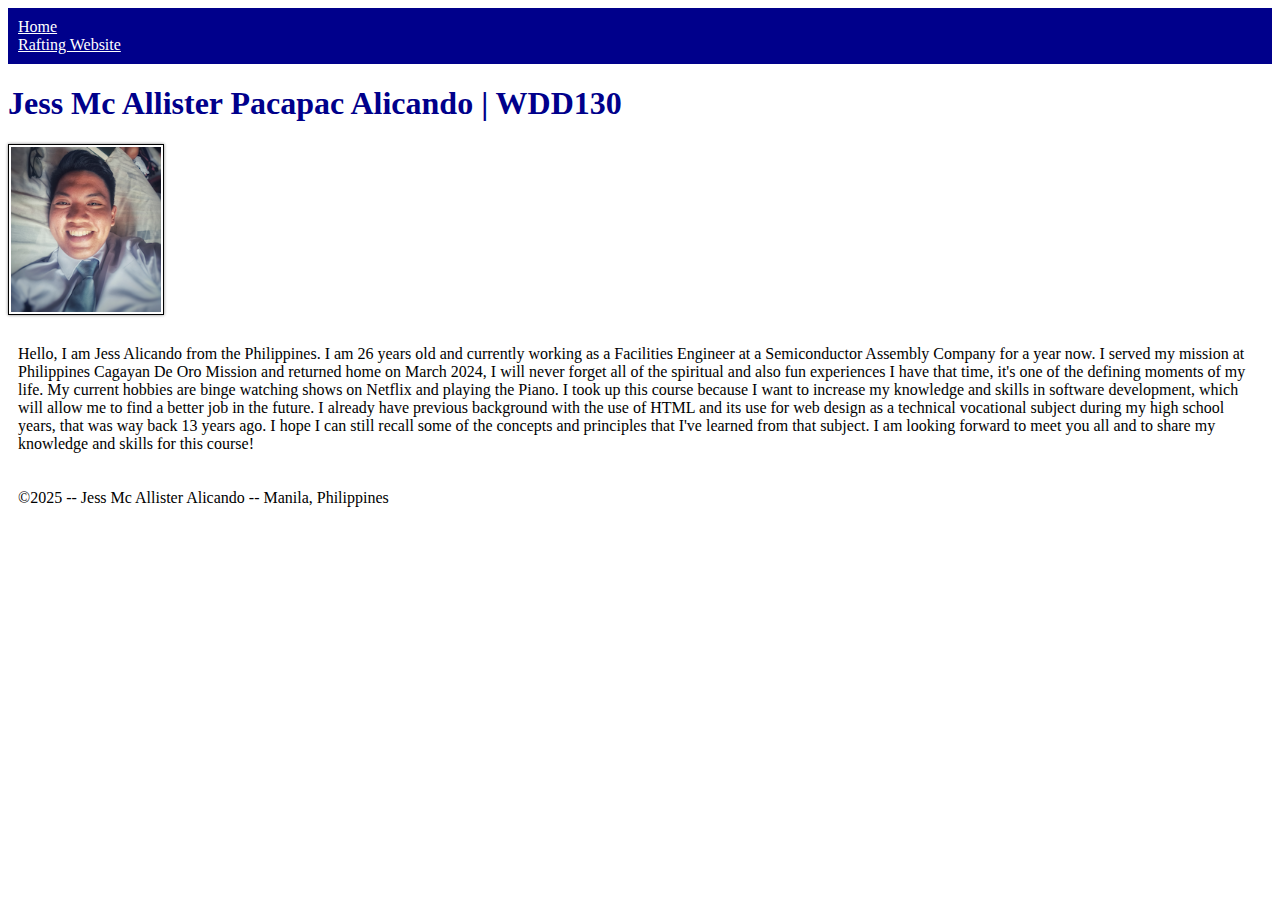
<file: index.html>
<!DOCTYPE html>
<html lang="en-US">

<head>
    <meta charset="utf-8">
    <meta name="viewport" content="width=device-width,initial-scale=1.0">
    <link rel="stylesheet" href="styles/styles.css">
    <title>Jess Mc Allister Pacapac Alicando | WDD130</title>
</head>

<body>
    <header>
        <nav>
            <a href="#">Home</a>
            <a href="wwr/">Rafting Website</a>
        </nav>
    </header>
    <main>
        <h1>Jess Mc Allister Pacapac Alicando | WDD130</h1>
        <img src="images/profile.png" alt="Jess Alicando" width="200">
        <p>Hello, I am Jess Alicando from the Philippines. I am 26 years old and currently working as a Facilities
            Engineer at a Semiconductor Assembly Company for a year now. I served my mission at Philippines Cagayan De
            Oro Mission and
            returned home on March 2024, I will never forget all of the spiritual and also fun experiences I have that
            time, it's one of
            the defining moments of my life. My current hobbies are binge watching shows on Netflix and playing the
            Piano. I took up this
            course because I want to increase my knowledge and skills in software development, which will allow me to
            find a better job in
            the future. I already have previous background with the use of HTML and its use for web design as a
            technical vocational subject
            during my high school years, that was way back 13 years ago. I hope I can still recall some of the concepts
            and principles that I've
            learned from that subject. I am looking forward to meet you all and to share my knowledge and skills for
            this course!
        </p>
    </main>
    <footer>
        <p>&copy;2025 -- Jess Mc Allister Alicando -- Manila, Philippines</p>
    </footer>
</body>

</html>
</file>
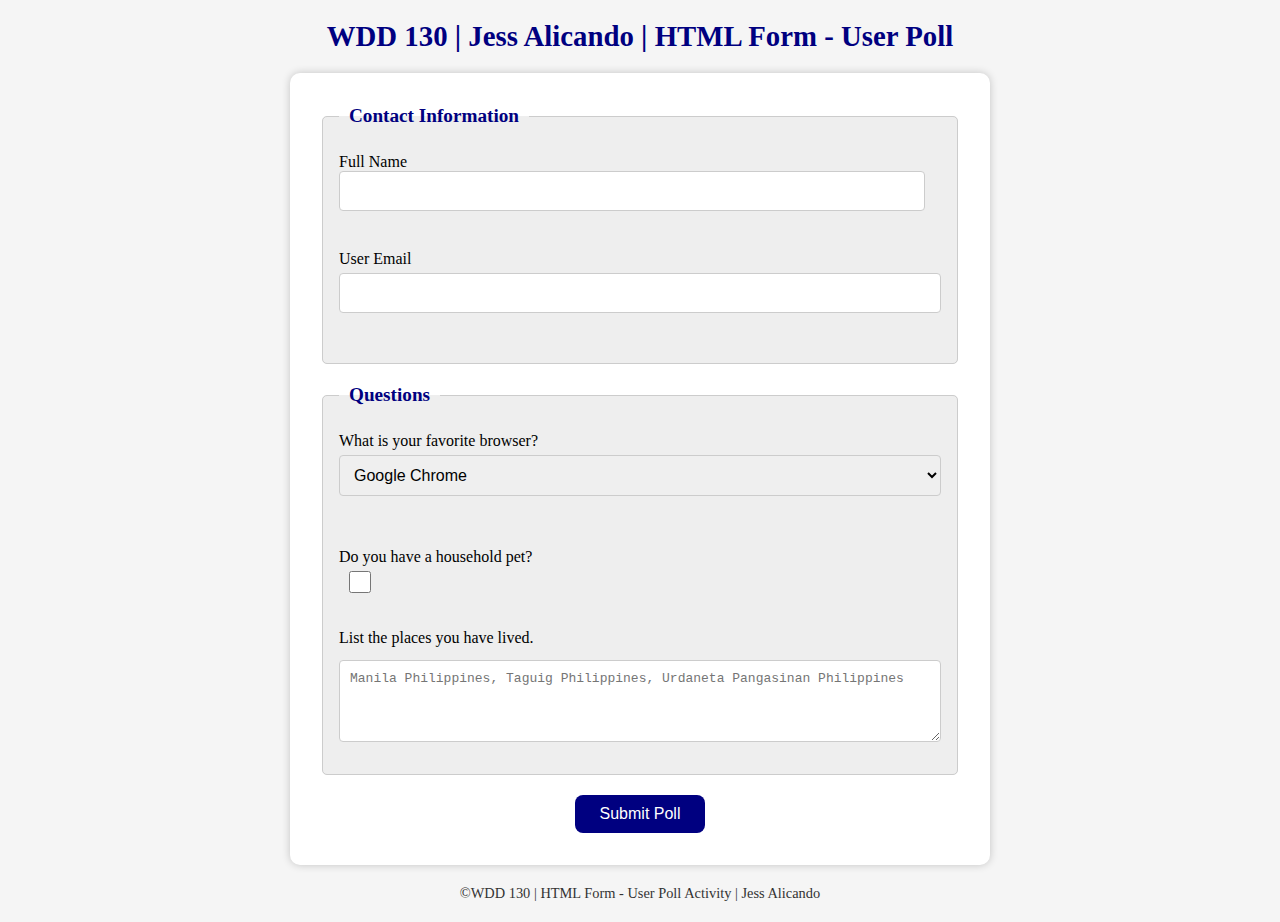
<file: week05/poll-form.html>
<!DOCTYPE html>
<html lang="en">

<head>
    <meta charset="UTF-8">
    <meta name="viewport" content="width=device-width, initial-scale=1.0">
    <link rel="stylesheet" href="styles/poll-form.css">
    <title>WDD 130 | HTML Form - User Poll</title>
</head>

<body>
    <header>
        <h1>WDD 130 | Jess Alicando | HTML Form - User Poll</h1>
    </header>
    <main>
        <form>
            <fieldset>
                <legend>Contact Information</legend>
                <div class="form-item column 2">
                    <label for="fullname">Full Name</lable><br>
                        <input type="text" id="fullname" name="fullname"><br>
                </div>
                <div class="form-item column 2">
                    <label for="email">User Email</label>
                    <input type="email" id="useremail" name="useremail"><br>
                </div>
            </fieldset>
            <fieldset>
                <legend>Questions</legend>
                <div class="form-item column 1">
                    <label for="browser">What is your favorite browser?</label>
                    <select id="browser" name="browser">
                        <option value="googlechrome">Google Chrome</option>
                        <option value="microsoftedge">Microsoft Edge</option>
                        <option value="mozillafirefox">Mozilla Firefox</option>
                    </select><br>
                </div>
                <div class="form-item column 1">
                    <label for="pet">Do you have a household pet?</label>
                    <input type="checkbox" name="pet" id="pet"><br>
                </div>
                <label for="feedback">List the places you have lived.</label>
                <textarea id="feedback" name="feedback" rows="4"
                    placeholder="Manila Philippines, Taguig Philippines, Urdaneta Pangasinan Philippines"></textarea>
            </fieldset>
            <button>Submit Poll</button>
        </form>
    </main>
</body>
<footer>
    <p>
        &copy;WDD 130 | HTML Form - User Poll Activity | Jess Alicando
    </p>
</footer>

</html>
</file>
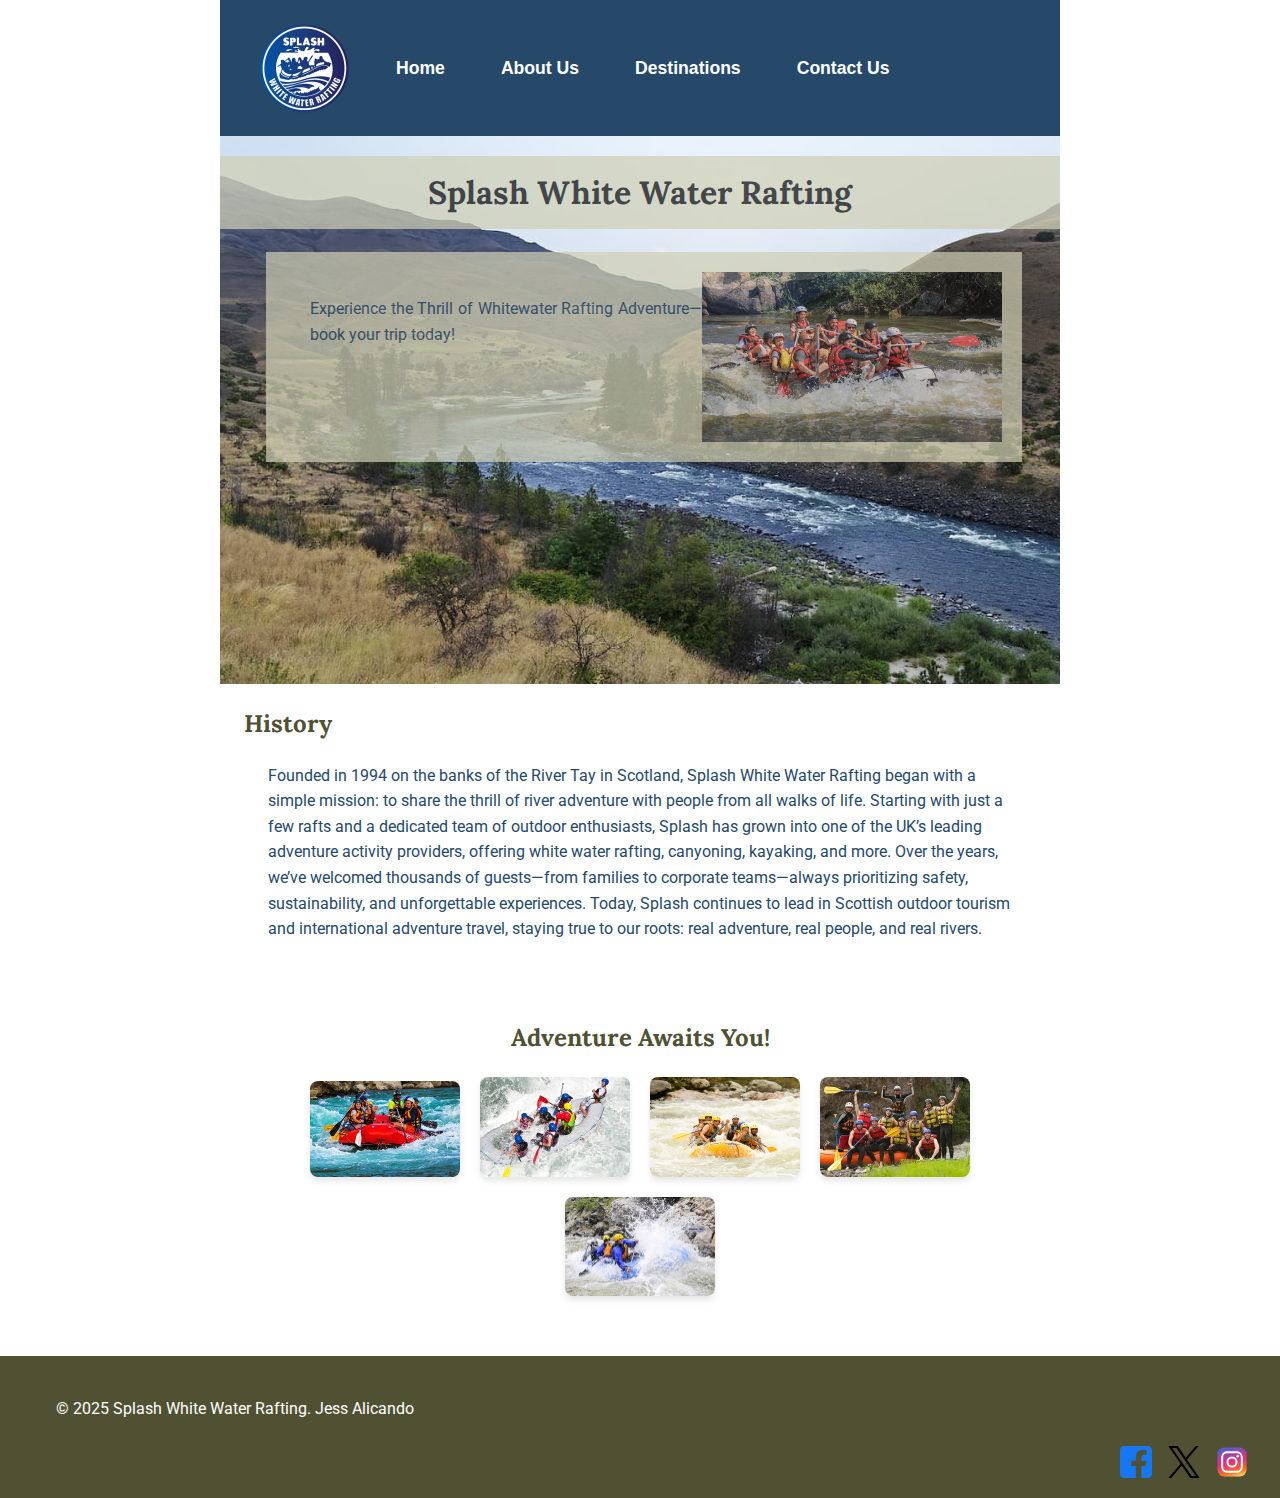
<file: wwr/about.html>
<!DOCTYPE html>
<html lang="en">

<head>
    <meta charset="UTF-8">
    <meta name="viewport" content="width=device-width, initial-scale=1.0">
    <meta author="Jess Mc Allister Pacapac Alicando" description="Rafting Website About Page">
    <title>Whitewater Rafting Website | Jess Alicando | WDD230</title>
    <link rel="stylesheet" href="styles/rafting.css">
    <link rel="preconnect" href="https://fonts.googleapis.com">
    <link rel="preconnect" href="https://fonts.gstatic.com" crossorigin>
    <link href="https://fonts.googleapis.com/css2?family=Lora:ital,wght@0,400..700;1,400..700&family=Roboto:ital,wght@0,100..900;1,100..900&display=swap" rel="stylesheet">
</head>

<body>
    <header>
        <div class="logo"><img src="images/logo.PNG" alt="Whitewater Rafting Logo"></div>
        <nav>
            <ul>
                <li><a href="index.html">Home</a></li>
                <li><a href="about.html">About Us</a></li>
                <li><a href="trips.html">Destinations</a></li>
                <li><a href="contact.html">Contact Us</a></li>
            </ul>
        </nav>
    </header>
    <main>
        <div class="hero">
            <img src="images/raftingimages1.jpg" alt="rafters_main_image_1">
            <h1>Splash White Water Rafting</h1>
            <article>
                <img src="images/raftingimages2.jpg" alt="rafters_secondary_image_2">
                <p>Experience the Thrill of Whitewater Rafting Adventure—book your trip today!</p>
            </article>
        </div>
        <section>
            <h2>History</h2>
            <p>Founded in 1994 on the banks of the River Tay in Scotland, Splash White Water Rafting began with a simple
                mission: to share the thrill of river adventure with people from all walks of life. Starting with just a
                few rafts and a dedicated team of outdoor enthusiasts, Splash has grown into one of the UK’s leading
                adventure activity providers, offering white water rafting, canyoning, kayaking, and more. Over the
                years, we’ve welcomed thousands of guests—from families to corporate teams—always prioritizing safety,
                sustainability, and unforgettable experiences. Today, Splash continues to lead in Scottish outdoor
                tourism and international adventure travel, staying true to our roots: real adventure, real people, and
                real rivers.</p>
        </section>

        <section>
            <h2>Adventure Awaits You!</h2>
            <img src="images/raftingimages3.jpg" alt="rafters_add_image_3">
            <img src="images/raftingimages4.jpg" alt="rafters_add_image_4">
            <img src="images/raftingimages5.jpg" alt="rafters_add_image_5">
            <img src="images/raftingimages6.jpg" alt="rafters_add_image_6">
            <img src="images/raftingimages7.jpg" alt="rafters_add_image_7">
        </section>
    </main>
    <footer>
        <p>&copy; 2025 Splash White Water Rafting. Jess Alicando</p>
        <nav class="socialmedia">
            <a href="https://facebook.com"><img src="images/facebook.svg" alt="Facebook_Icon" width="50" height="50"></a>
            <a href="https://twitter.com"><img src="images/twitter.svg" alt="Twitter_Icon" width="50" height="50"></a>
            <a href="https://instagram.com"><img src="images/instagram.svg" alt="Instagram_Icon" width="50" height="50"></a>
        </nav>
    </footer>
</body>

</html>
</file>
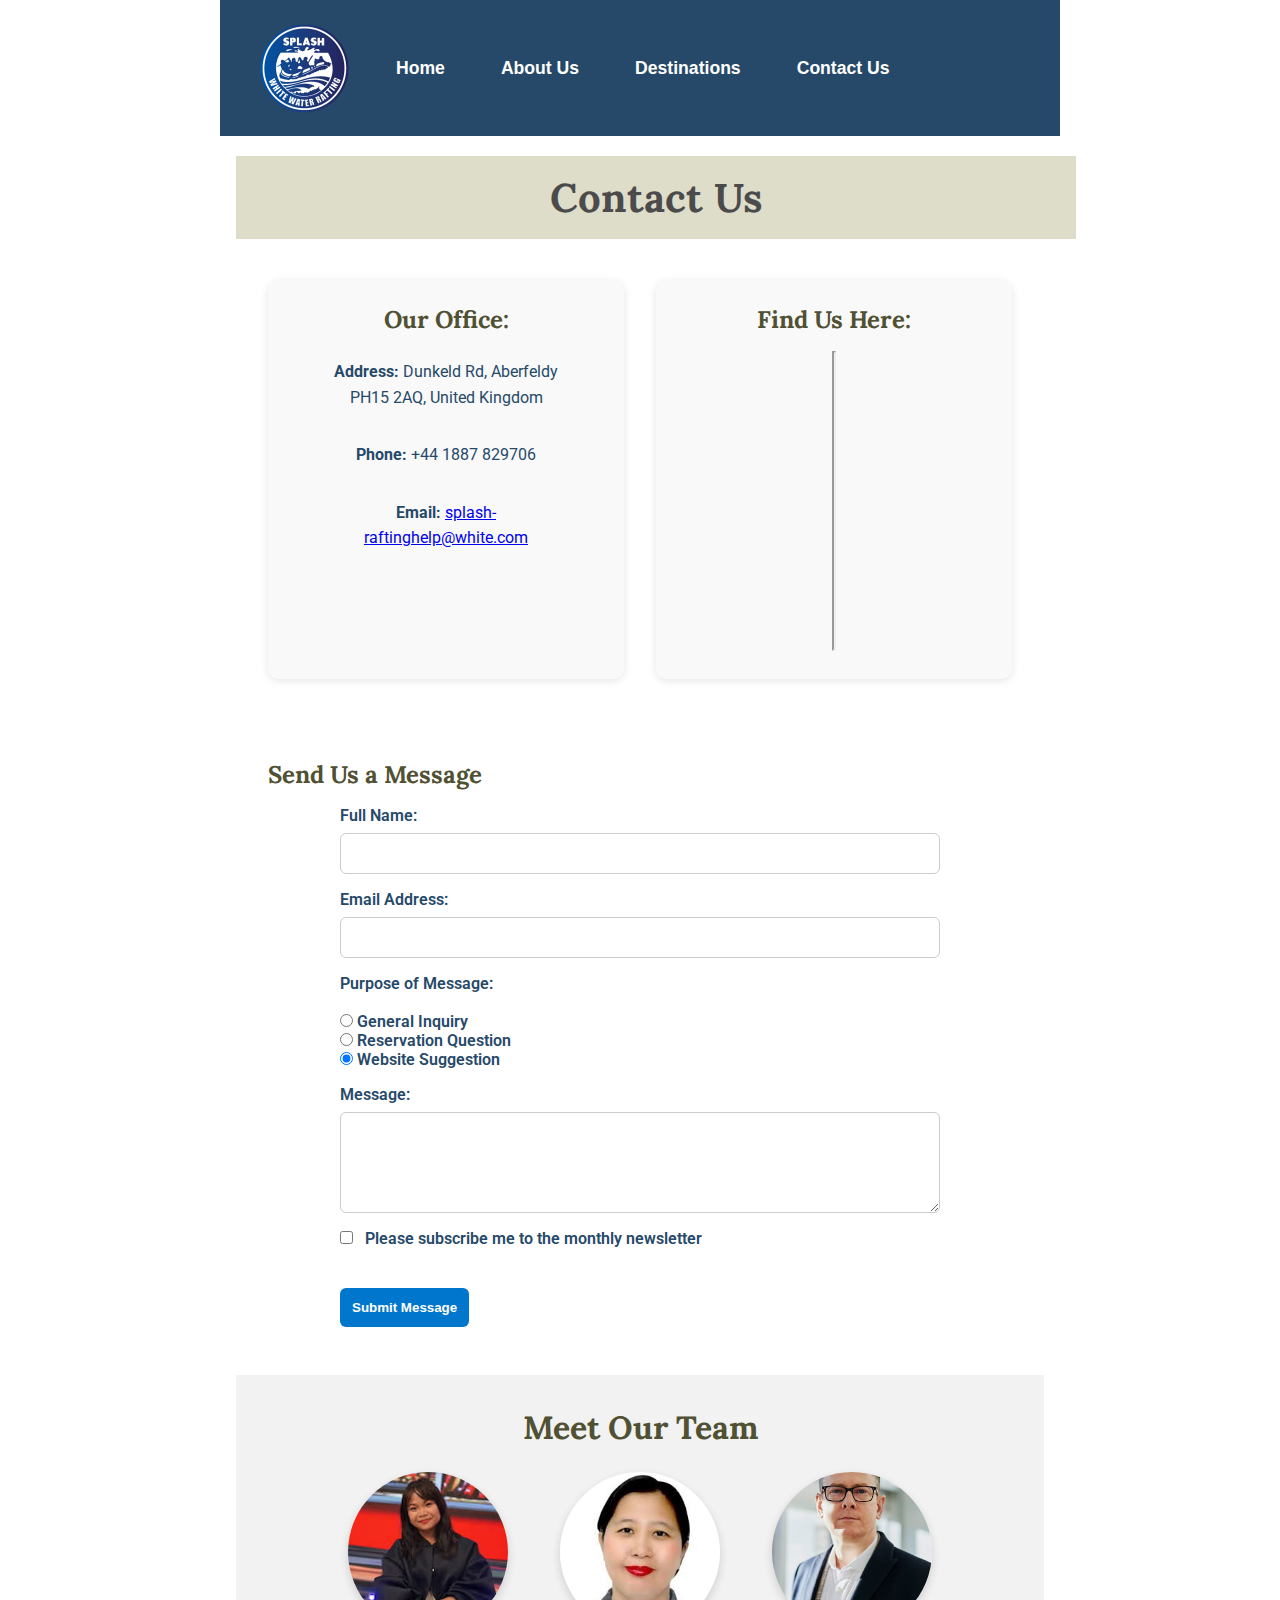
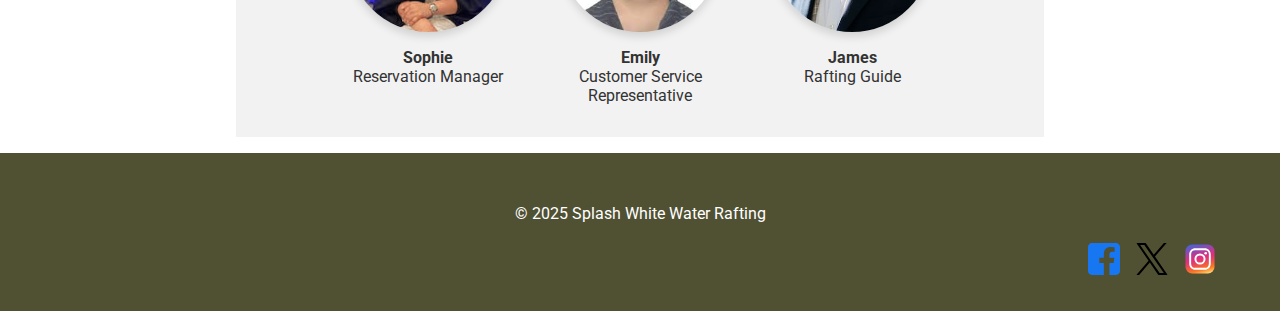
<file: wwr/contact.html>
<!DOCTYPE html>
<html lang="en">

<head>
    <meta charset="UTF-8">
    <meta name="viewport" content="width=device-width, initial-scale=1.0">
    <meta name="description" content="Contact Section for Splash White Water Rafting Website">
    <meta name="author" content="Jess Mc Allister Pacapac Alicando">
    <title>Contact Us - Splash White Water Rafting</title>
    <link rel="stylesheet" href="styles/rafting.css">
    <link rel="preconnect" href="https://fonts.googleapis.com">
    <link rel="preconnect" href="https://fonts.gstatic.com" crossorigin>
    <link
        href="https://fonts.googleapis.com/css2?family=Lora:ital,wght@0,400..700;1,400..700&family=Roboto:ital,wght@0,100..900;1,100..900&display=swap"
        rel="stylesheet">
</head>

<body>
    <header>
        <div class="logo"><img src="images/logo.png" alt="Whitewater Rafting Logo"></div>
        <nav>
            <ul>
                <li><a href="index.html">Home</a></li>
                <li><a href="about.html">About Us</a></li>
                <li><a href="trips.html">Destinations</a></li>
                <li><a href="contact.html">Contact Us</a></li>
            </ul>
        </nav>
    </header>
    <main>
        <section class="contact-hero">
            <h1>Contact Us</h1>
        </section>

        <section class="contact-info">
            <div class="contact-details">
                <h2>Our Office:</h2>
                <p><strong>Address:</strong> Dunkeld Rd, Aberfeldy PH15 2AQ, United Kingdom</p>
                <p><strong>Phone:</strong> +44 1887 829706</p>
                <p><strong>Email:</strong> <a
                        href="mailto:splash-raftinghelp@white.com">splash-raftinghelp@white.com</a></p>
            </div>
            <div class="map-container">
                <h2>Find Us Here:</h2>
                <iframe
                    src="https://maps.google.com/maps?q=Dunkeld%20Rd%2C%20Aberfeldy%20PH15%202AQ%2C%20United%20Kingdom&t=&z=13&ie=UTF8&iwloc=&output=embed"
                    width=1fr height="300" allowfullscreen="" loading="lazy"
                    referrerpolicy="no-referrer-when-downgrade"></iframe>
            </div>
        </section>

        <section class="contact-form-section">
            <h2>Send Us a Message</h2>
            <form class="contact-form" action="#" method="post">
                <label for="fullname">Full Name:</label>
                <input type="text" id="fullname" name="fullname" required>

                <label for="email">Email Address:</label>
                <input type="email" id="email" name="email" required>

                <label for="purpose">Purpose of Message:</label><br>
                    <div>
                        <input type="radio" id="general" name="option" value="general">
                        <label for="general">General Inquiry</label>
                    </div>
                    <div>
                        <input type="radio" id="reservation" name="option" value="reservation">
                        <label for="reservation">Reservation Question</label>
                    </div>
                    <div>
                        <input type="radio" id="feedback" name="option" value="feedback" checked>
                        <label for="feedback">Website Suggestion</label>
                    </div>

                <label for="message">Message:</label>
                <textarea id="message" name="message" rows="5" required></textarea>

                <label for="subscribe">
                    <input type="checkbox" id="subscribe" name="subscribe">
                    Please subscribe me to the monthly newsletter
                </label>
                <label for="submit">
                    <button type="submit" id="submit">Submit Message</button>
                </label>
            </form>
        </section>

        <section class="employee-profiles">
            <h2>Meet Our Team</h2>
            <div class="employee-grid">
                <figure>
                    <img src="images/employee1.jpg" alt="Sophie - Reservation Manager">
                    <figcaption><strong>Sophie</strong><br>Reservation Manager</figcaption>
                </figure>
                <figure>
                    <img src="images/employee2.jpg" alt="Emily - Customer Service Representative">
                    <figcaption><strong>Emily</strong><br>Customer Service Representative</figcaption>
                </figure>
                <figure>
                    <img src="images/employee3.jpg" alt="James - Rafting Guide">
                    <figcaption><strong>James</strong><br>Rafting Guide</figcaption>
                </figure>
            </div>
        </section>
    </main>
    <footer>
        <div class="footer-content">
            <p>&copy; 2025 Splash White Water Rafting</p>
            <div class="socialmedia">
                <a href="#"><img src="images/facebook.svg" alt="Facebook"></a>
                <a href="#"><img src="images/twitter.svg" alt="Twitter"></a>
                <a href="#"><img src="images/instagram.svg" alt="Instagram"></a>
            </div>
        </div>
    </footer>
</body>

</html>
</file>
<file: styles/styles.css>
nav {
    background-color: darkblue;
    padding: 10px;
}

nav a {
    color: white;
    display: block;
    padding: 20 px;
}

h1 {
    color: darkblue;
}

img {
    width: 150px;
    height: auto;
    border: 1px solid black;
    padding: 2px;
    box-shadow: 0 0 3px gray
}

p{
    padding: 10px;
}
</file>
<file: wwr/styles/rafting.css>
:root {
    --primary-color: #505033;
    --secondary-color: #264969;
    --accent1-color: #cfcfb4;
    --accent2-color: #b4cde4;
    --heading-font: "Lora", serif;
    --body-font: "Roboto", sans-serif;
}

* {
    margin: 0;
    padding: 0;
    box-sizing: border-box;
}

header {
    display: grid;
    grid-template-columns: auto 1fr;
    align-items: center;
    background-color: var(--secondary-color);
    color: white;
    padding: 1rem 2rem;
    gap: 2rem;
}

nav {
    display: flex;
    flex-wrap: wrap;
    list-style: none;
    font-family: Arial, sans-serif;
}

nav ul {
    display: grid;
    grid-auto-flow: column;
    gap: 2rem;
    list-style: none;
    justify-content: end;
}

nav ul li a {
    color: white;
    text-decoration: none;
    font-weight: bold;
    font-size: 1.1rem;
    padding: 8px 12px;
    border-radius: 5px;
    transition: background-color 0.3s ease;
}

nav ul li a:hover {
    background-color: var(--accent1-color);
    color: var(--secondary-color);
}

.logo img {
    height: 80px;
    width: auto;
}

body {
    font-family: var(--body-font);
    color: var(--secondary-color);
}

header,
main {
    width: 840px;
    margin: 0 auto;
}

h1,
h2 {
    font-family: var(--heading-font);
    color: var(--primary-color);
}

.navigation li {
    flex: 1 1 auto;
}

.navigation a {
    display: block;
    color: white;
    padding: 20px;
    text-decoration: none;
    font-size: 1.2rem;
}

p,
section,
article {
    margin: 16px;
    padding: 8px;
}

.socialmedia a {
    text-decoration: none;
}

.logo nav {
    text-decoration: none;
}

.logo img {
    height: 100px;
    width: auto;
}

.hero {
    position: relative;
}

.hero img {
    display: block;
    width: 100%;
    height: auto;
}

h1 {
    position: absolute;
    top: 20px;
    width: 100%;
    padding: 16px;
    text-align: center;
    opacity: 0.7;
    background-color: var(--accent1-color);
    color: #000000;
}

article {
    position: absolute;
    top: 100px;
    left: 30px;
    width: 90%;
    padding: 20px;
    text-align: justify;
    opacity: 0.7;
    background-color: var(--accent1-color);
}

.hero article img {
    float: right;
    width: 300px;
}

.history-section {
    background-color: var(--accent1-color);
    padding: 2.5rem;
    border-radius: 10px;
    margin: 2rem 0;
}

.history-section h2 {
    text-align: center;
    margin-bottom: 2rem;
    font-size: 2rem;
    color: var(--primary-color);
}

.history-content {
    display: grid;
    grid-template-columns: 1fr auto 1fr;
    align-items: center;
    gap: 2rem;
}

.history-paragraph {
    font-size: 1rem;
    line-height: 1.6;
    color: var(--secondary-color);
}

.history-image {
    display: flex;
    justify-content: center;
}

.history-image img {
    max-width: 220px;
    height: auto;
    border-radius: 8px;
    box-shadow: 0 4px 8px rgba(0, 0, 0, 0.15);
}

.adventure-section {
    display: flex;
    justify-content: center;
    flex-wrap: wrap;
}

section:nth-of-type(2) {
    text-align: center;
    padding: 2rem;
}

section:nth-of-type(2) h2 {
    margin-bottom: 1rem;
}

section:nth-of-type(2) img {
    width: 150px;
    height: auto;
    margin: 0.5rem;
    border-radius: 8px;
    box-shadow: 0 4px 6px rgba(0, 0, 0, 0.1);
    transition: transform 0.3s ease-in-out;
}

section:nth-of-type(2) img:hover {
    transform: scale(1.05);
}

h1,
h2 {
    font-family: var(--heading-font);
    font-weight: 700;
}

p {
    font-family: var(--body-font);
    line-height: 1.6;
    font-size: 1rem;
}

footer {
    background-color: var(--primary-color);
    color: white;
    padding: 1rem 2rem;
}

.footer-content {
    display: flex;
    justify-content: space-between;
    align-items: center;
    flex-wrap: wrap;
    padding: 1rem 2rem;
    color: white;
}

.footer-content p {
    flex: 1 1 100%;
    text-align: center;
    margin: 0.5rem 0;
}

.socialmedia {
    display: flex;
    gap: 1rem;
    justify-content: flex-end;
    flex: 1 1 auto;
}

.socialmedia a img {
    width: 32px;
    height: 32px;
    transition: transform 0.2s;
}

.socialmedia a img:hover {
    transform: scale(1.1);
}

.contact-info {
    display: grid;
    grid-template-columns: 1fr 1fr;
    gap: 2rem;
    padding: 2rem;
}

.contact-details,
.map-container {
    background-color: #f9f9f9;
    padding: 1.5rem;
    border-radius: 10px;
    box-shadow: 0 2px 8px rgba(0, 0, 0, 0.1);
}

.contact-details h2,
.map-container h2 {
    margin-bottom: 1rem;
}

.contact-form-section {
    padding: 2rem;
    background-color: #ffffff;
}

.contact-form {
    display: flex;
    flex-direction: column;
    max-width: 600px;
    margin: 0 auto;
}

.contact-form label {
    margin-top: 1rem;
    font-weight: 600;
}

.contact-form input[type="text"],
.contact-form input[type="email"],
.contact-form textarea {
    width: 100%;
    padding: 0.75rem;
    margin-top: 0.5rem;
    border: 1px solid #ccc;
    border-radius: 6px;
    font-family: inherit;
}

.contact-form textarea {
    resize: vertical;
}

.contact-form input[type="checkbox"] {
    margin-right: 0.5rem;
}

.contact-form button {
    margin-top: 1.5rem;
    padding: 0.75rem;
    background-color: #0077cc;
    color: white;
    font-weight: bold;
    border: none;
    border-radius: 6px;
    cursor: pointer;
    transition: background-color 0.3s ease;
}

.contact-form button:hover {
    background-color: #005fa3;
}

.contact-hero {
    color: white;
    text-align: center;
    padding: 3rem 1rem;
    margin: 0;
    /* prevent unexpected margin gap */
    position: relative;
    z-index: 1;
}

.contact-hero h1 {
    font-size: 2.5rem;
    margin: 0;
    font-family: 'Lora', serif;
}

@media (max-width: 768px) {
    .contact-info {
        grid-template-columns: 1fr;
    }

    .contact-form {
        width: 100%;
    }
}

.employee-profiles {
    padding: 2rem;
    background-color: #f2f2f2;
    text-align: center;
}

.employee-profiles h2 {
    margin-bottom: 1.5rem;
    font-size: 2rem;
}

.employee-grid {
    display: flex;
    justify-content: center;
    flex-wrap: wrap;
    gap: 2rem;
}

.employee-grid figure {
    max-width: 200px;
    text-align: center;
}

.employee-grid img {
    width: 160px;
    height: 160px;
    object-fit: cover;
    border-radius: 50%;
    box-shadow: 0 4px 10px rgba(0, 0, 0, 0.15);
}

.employee-grid figcaption {
    margin-top: 0.75rem;
    font-size: 1rem;
    color: #333;
}

.unwanted-blue-block {
    display: none;
}

/* Trip Packages Section */
.trip-packages {
    background-color: var(--accent1-color);
    padding: 2.5rem;
    border-radius: 10px;
    margin: 2rem 0;
}

.trip-packages h2 {
    text-align: center;
    margin-bottom: 2rem;
    font-size: 2rem;
    color: var(--primary-color);
}

.package-grid {
    display: grid;
    grid-template-columns: repeat(auto-fit, minmax(250px, 1fr));
    gap: 2rem;
}

.package-card {
    background-color: white;
    border-radius: 10px;
    box-shadow: 0 4px 10px rgba(0, 0, 0, 0.1);
    overflow: hidden;
    text-align: center;
    transition: transform 0.3s ease;
}

.package-card:hover {
    transform: translateY(-5px);
}

.package-card img {
    width: 100%;
    height: 180px;
    object-fit: cover;
}

.package-card h3 {
    margin: 1rem 0 0.5rem;
    font-family: var(--heading-font);
    color: var(--secondary-color);
}

.package-card p {
    padding: 0 1rem 1.5rem;
    font-family: var(--body-font);
    color: var(--secondary-color);
    line-height: 1.5;
}

/* Redesigned History Section for About Page with Background Texture */
.about-history {
    background-color: var(--accent1-color);
    padding: 3rem 2rem;
    border-radius: 10px;
    margin: 2rem 0;
    background-image: url("images/river-texture.jpg");
    background-size: cover;
    background-position: center;
    background-attachment: fixed;
    position: relative;
    overflow: hidden;
}

/* Overlay to fade the background for better text contrast */
.about-history::before {
    content: "";
    position: absolute;
    top: 0;
    left: 0;
    right: 0;
    bottom: 0;
    background-color: rgba(255, 255, 255, 0.85);
    /* light overlay */
    z-index: 0;
}

.about-history h2,
.history-grid {
    position: relative;
    z-index: 1;
}

.about-history h2 {
    text-align: center;
    margin-bottom: 2rem;
    font-size: 2.5rem;
    color: var(--primary-color);
}

.history-grid {
    display: grid;
    grid-template-columns: 1fr auto 1fr;
    align-items: center;
    gap: 2rem;
}

.history-text {
    font-size: 1.1rem;
    line-height: 1.8;
    color: var(--secondary-color);
}

.history-image-large {
    display: flex;
    justify-content: center;
}

.history-image-large img {
    max-width: 400px;
    width: 100%;
    height: auto;
    border-radius: 12px;
    box-shadow: 0 6px 16px rgba(0, 0, 0, 0.15);
    transition: transform 0.3s ease;
}

.history-image-large img:hover {
    transform: scale(1.05);
}

/* Responsive layout for smaller screens */
@media (max-width: 900px) {
    .history-grid {
        grid-template-columns: 1fr;
        text-align: center;
    }

    .history-image-large img {
        max-width: 100%;
    }
}

/* Adventure Section Styling */
.adventure-section {
    display: grid;
    grid-template-columns: repeat(auto-fit, minmax(250px, 1fr));
    gap: 1.5rem;
    margin-top: 2rem;
}

.adventure-card {
    position: relative;
    overflow: hidden;
    border-radius: 10px;
    box-shadow: 0 4px 10px rgba(0, 0, 0, 0.2);
}

.adventure-card img {
    width: 100%;
    height: 250px;
    object-fit: cover;
    display: block;
    transition: transform 0.3s ease;
}

.adventure-card:hover img {
    transform: scale(1.05);
}

.adventure-card figcaption {
    position: absolute;
    bottom: 0;
    width: 100%;
    background: rgba(0, 0, 0, 0.8);
    color: white;
    font-family: var(--heading-font);
    font-size: 1.1rem;
    text-align: center;
    padding: 0.75rem;
}

/* Adjust Adventure Section Image Size */
.adventure-card img {
    width: 100%;
    height: 180px;
    /* smaller height */
    object-fit: cover;
}

.history-section .adventure-section {
    margin-top: 1.5rem;
}

.history-section .adventure-section figure {
    position: relative;
    overflow: hidden;
    border-radius: 10px;
    background: black;
    color: white;
    text-align: center;
    box-shadow: 0 4px 8px rgba(0, 0, 0, 0.2);
}

.history-section .adventure-section img {
    width: 100%;
    height: 200px;
    object-fit: cover;
    display: block;
}

.history-section .adventure-section figcaption {
    padding: 0.5rem;
    font-size: 1rem;
    font-weight: bold;
}

/* Newsletter Section */
.newsletter {
    background-color: #222;
    color: #fff;
    text-align: center;
    padding: 40px 20px;
}

.newsletter-container {
    max-width: 600px;
    margin: auto;
}

.newsletter h2 {
    font-size: 2rem;
    margin-bottom: 10px;
}

.newsletter p {
    font-size: 1rem;
    margin-bottom: 20px;
    color: #ccc;
}

.newsletter-form {
    display: flex;
    flex-wrap: wrap;
    gap: 10px;
    justify-content: center;
}

.newsletter-form input[type="email"] {
    padding: 10px;
    flex: 1 1 250px;
    border: none;
    border-radius: 5px;
}

.newsletter-form button {
    padding: 10px 20px;
    background-color: #ff6600;
    border: none;
    border-radius: 5px;
    color: white;
    cursor: pointer;
    font-weight: bold;
    transition: background 0.3s;
}

.newsletter-form button:hover {
    background-color: #e65500;
}

/* Call to Action Section */
.call-to-action {
    background: url('images/cta-bg.jpg') center/cover no-repeat;
    padding: 60px 20px;
    text-align: center;
    color: #fff;
    position: relative;
}

.call-to-action::before {
    content: '';
    position: absolute;
    top: 0;
    left: 0;
    right: 0;
    bottom: 0;
    background: rgba(0, 0, 0, 0.5);
}

.cta-container {
    position: relative;
    max-width: 700px;
    margin: auto;
    z-index: 1;
}

.call-to-action h2 {
    font-size: 2.5rem;
    margin-bottom: 15px;
}

.call-to-action p {
    font-size: 1.2rem;
    margin-bottom: 25px;
}

.cta-button {
    display: inline-block;
    padding: 12px 25px;
    background-color: #ff6600;
    color: white;
    text-decoration: none;
    font-size: 1.1rem;
    border-radius: 5px;
    font-weight: bold;
    transition: background 0.3s;
}

.cta-button:hover {
    background-color: #e65500;
}

.testimonial-columns {
    display: grid;
    grid-template-columns: repeat(auto-fit, minmax(250px, 1fr));
    gap: 20px;
    margin-top: 20px;
}

.testimonial {
    background: rgba(255, 255, 255, 0.85);
    padding: 15px;
    border-radius: 8px;
    box-shadow: 0 4px 8px rgba(0, 0, 0, 0.1);
}

.testimonial p {
    margin: 5px 0;
}

.testimonial em {
    display: block;
    margin-top: 10px;
    color: #555;
    font-size: 0.9em;
}

.trip-summary {
    background-color: var(--accent1-color);
    padding: 2rem;
    border-radius: 10px;
    margin: 2rem 0;
}

.trip-summary h2 {
    text-align: center;
    margin-bottom: 1.5rem;
    font-size: 2rem;
    color: var(--primary-color);
}

.trip-summary table {
    width: 100%;
    border-collapse: collapse;
    background: white;
    box-shadow: 0 4px 10px rgba(0,0,0,0.1);
}

.trip-summary th,
.trip-summary td {
    border: 1px solid #ccc;
    padding: 0.75rem;
    text-align: center;
    font-family: var(--body-font);
}

.trip-summary th {
    background-color: var(--secondary-color);
    color: white;
}

.trip-summary tr:nth-child(even) {
    background-color: #f8f8f8;
}

.trip-summary td[rowspan] {
    background-color: #eef5f9;
    font-weight: bold;
}
</file>
<file: week05/styles/poll-form.css>
* {
    margin: 0;
    padding: 0;
    box-sizing: border-box;
}

/* General Reset and Body */
body {
    font-family: 'Georgia', serif;
    background-color: #f5f5f5;
    margin: 0;
    padding: 0;
}

/* Header */
header {
    text-align: center;
    background-color: transparent;
    padding: 20px;
}

header h1 {
    color: navy;
    font-size: 1.8em;
}

/* Form Styling */
form {
    max-width: 700px;
    margin: 0 auto;
    background-color: #ffffff;
    padding: 2rem;
    border-radius: 10px;
    box-shadow: 0 0 8px rgba(0, 0, 0, 0.2);
    display: grid;
}

.form-item {
  display: grid;
  align-items: center;
}

.column1 {
  grid-template-columns: 3fr 1fr;
  margin: 0.5rem 0;
}

.column2 {
  grid-template-columns: 1fr 2fr;
}

/* Fieldset Styling */
fieldset {
    display: grid;
    grid-gap: .5rem;
    border: 1px solid #ccc;
    margin-bottom: 20px;
    padding: 1rem;
    border-radius: 5px;
    background-color: #eee;
}

/* Legends */
legend {
    font-weight: bold;
    font-size: 1.2em;
    color: navy;
    padding: 0 10px;
}

/* Labels and Inputs */
label {
    text-align: left;
    padding-right: 1rem;
    display: inline-block;
    margin: 10px 0 5px;
    font-weight: 500;
    font-size: 1em;
}

input[type="text"],
input[type="email"],
select,
textarea {
    width: 100%;
    padding: 10px;
    margin-bottom: 1rem;
    border: 1px solid #ccc;
    border-radius: 4px;
    font-size: 1em;
}

input[type="checkbox"] {
    margin-left: 10px;
    width: 22px;
    height: 22px;
    vertical-align: bottom;
}

/* Submit Button */
button {
    background-color: navy;
    color: white;
    padding: 10px 25px;
    border: none;
    border-radius: 8px;
    font-size: 1em;
    cursor: pointer;
    display: block;
    margin: 0 auto;
}

button:hover {
    background-color: #003366;
}

/* Footer */
footer {
    text-align: center;
    font-size: 0.9em;
    margin: 20px;
    color: #333;
}
</file>
